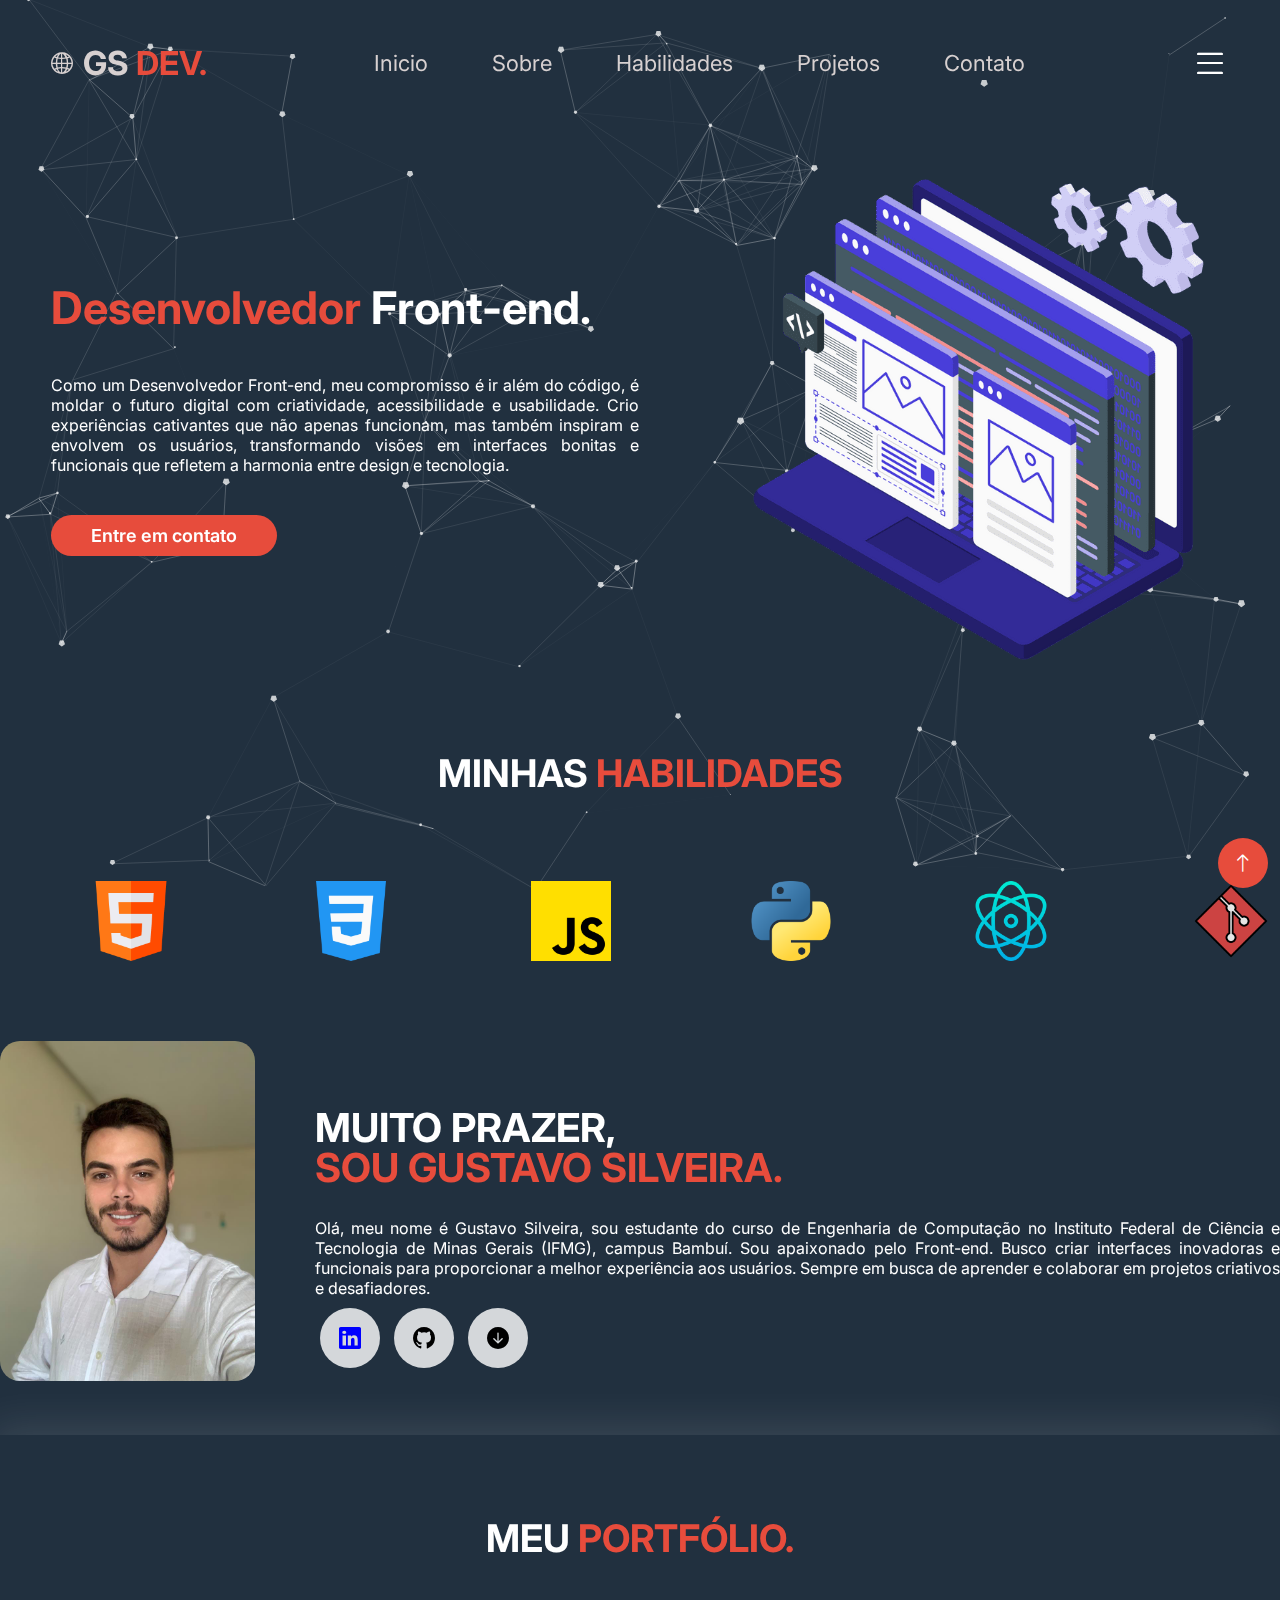
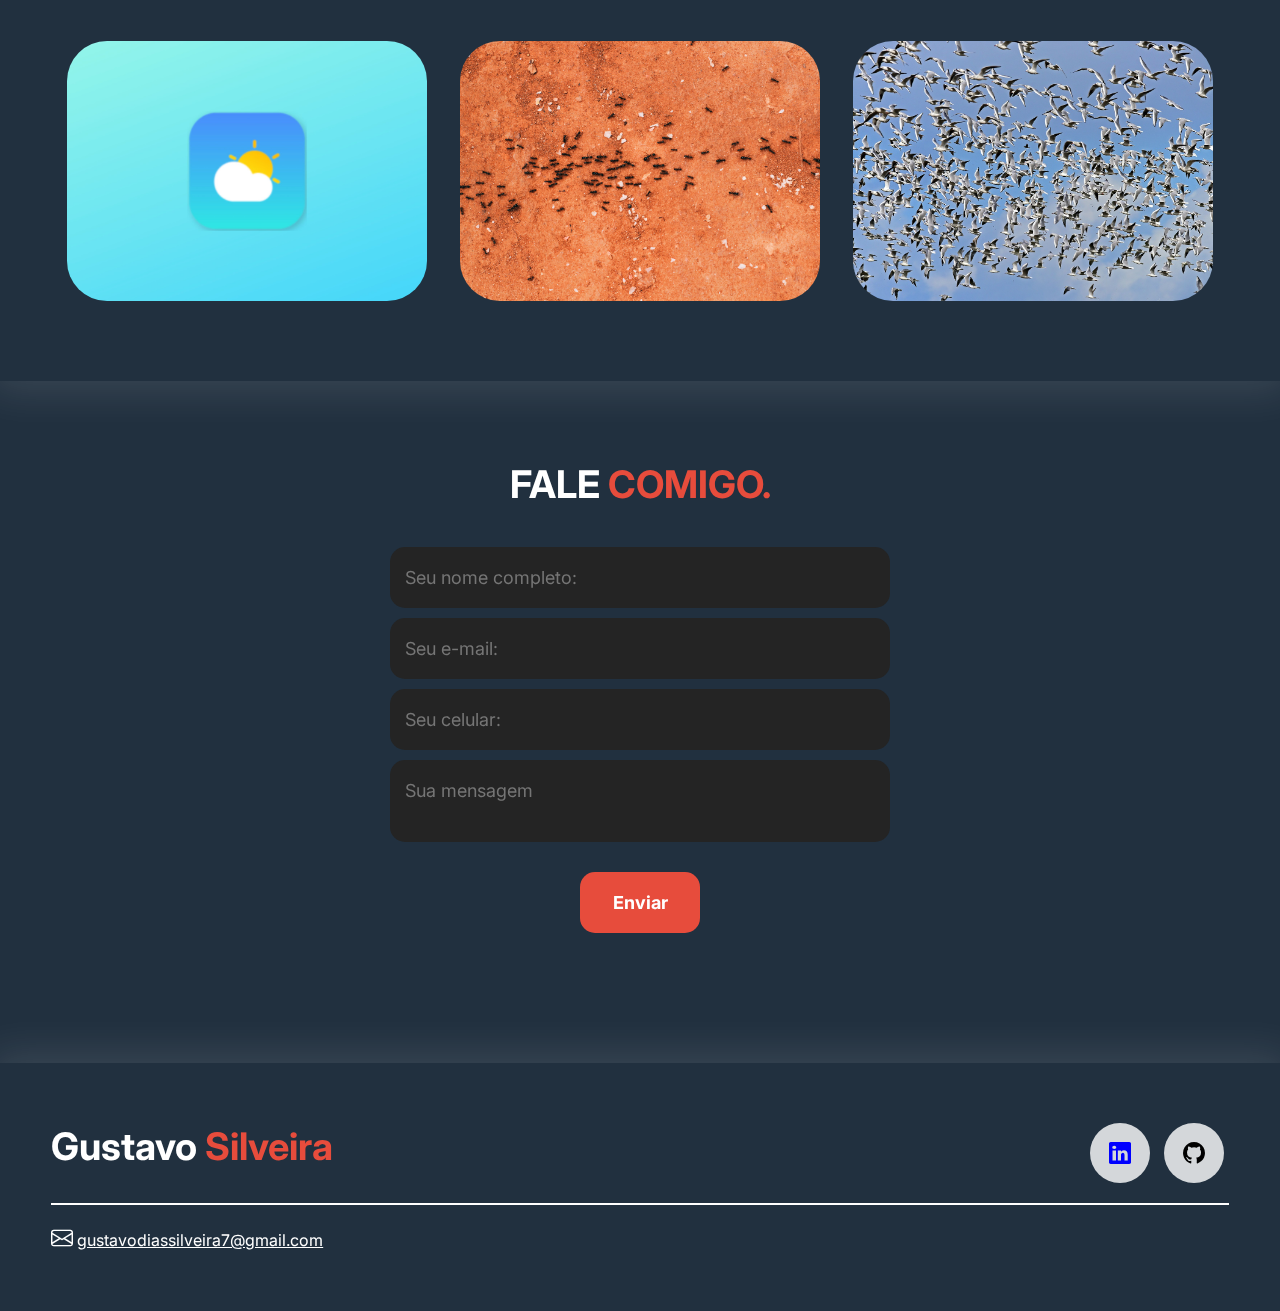
<file: index.html>
<!DOCTYPE html>
<html lang="pt-br">
<head>
    <meta charset="UTF-8">
    <meta name="viewport" content="width=device-width, initial-scale=1.0">
    <link rel="stylesheet" href="styles.css">
    <link rel="stylesheet" href="https://cdn.jsdelivr.net/npm/bootstrap-icons@1.11.1/font/bootstrap-icons.css">
    <link rel="preconnect" href="https://fonts.googleapis.com">
    <link rel="preconnect" href="https://fonts.gstatic.com" crossorigin>
    <link href="https://fonts.googleapis.com/css2?family=Inter:wght@600&display=swap" rel="stylesheet">
    <title>Portfólio GS</title>
</head>
<body>

    <!-- TAG Header envolvendo todo conteúdo do 
    cabeçalho do site. -->
    <header id="cabeca">
        <!-- Abertura da Classe Interface -->
        <div class="interface">
            <!-- Abertura da Classe Logo -->
            <div class="logo">
                <a href="#" class="logo-content">
                    <i class="bi bi-globe2"></i>
                    <h2>GS <span>DEV.</span></h2>
                </a>
            </div>
            
            <!-- Abertura Classe Menu Desktop -->
            <nav class="menu-desktop">
                <ul>
                    <li><a href="#topo">Inicio</a></li>
                    <li><a href="#sobre">Sobre</a></li>
                    <!-- <li><a href="#">Serviços</a></li> -->
                    <li><a href="#habilidades">Habilidades</a></li>
                    <li><a href="#Apps">Projetos</a></li>
                    <li><a href="#formulario">Contato</a></li>
                </ul>
            </nav>

            <div class="btn-abrir-menu" id="abrir-menu">
                <i class="bi bi-list"></i>
            </div>

            <!-- Abertura Classe Menu Mobile -->
            <div class="menu-mobile" id="menu-mobile">
                <div class="btn-fechar">
                    <i class="bi bi-x-lg"></i>
                </div>

                <nav>
                    <ul>
                        <li><a href="#topo">Inicio</a></li>
                        <li><a href="#sobre">Sobre</a></li>
                        <!-- <li><a href="#">Serviços</a></li> -->
                        <li><a href="#habilidades">Habilidades</a></li>
                        <li><a href="#Apps">Projetos</a></li>
                        <li><a href="#formulario">Contato</a></li>
                    </ul>
                </nav>
            </div>
            <div class="overlay-menu" id="overlay-menu"></div>
        </div>
    </header>
    
    
    <main>
        <!-- Inicio da seção Topo  -->
        <section class="topo" id="topo">
            <div class="interface">
                <div class="flex">
                    <div class="descricao">
                        <h1><span>Desenvolvedor</span> Front-end.</h1>
                        <p> Como um Desenvolvedor Front-end, meu compromisso é ir além do código, 
                            é moldar o futuro digital com criatividade, acessibilidade e usabilidade. 
                            Crio experiências cativantes que não apenas funcionam, mas também inspiram 
                            e envolvem os usuários, transformando visões em interfaces bonitas e funcionais 
                            que refletem a harmonia entre design e tecnologia. </p>

                        <div class="btn-contato">
                            <a href="#formulario">
                                <button > Entre em contato</button>
                            </a>
                        </div>

                    </div>

                    <div class="img-sobre">
                        <img src="./Portfolio/Img/Animation.png" alt="Gustavo Silveira">
                    </div>
                </div>
            </div>
        </section>

        <!-- Inicio da seção Habilidades -->
        <section class="habilidades" id="habilidades">
            <div class="interface">
                <h2 class="title">MINHAS <span>HABILIDADES</span></h2>
                <div class="flex">
                    <div class="especialidades-box">
                        <img class="stacks" src="./Portfolio/Img/html.png" alt="HTML5">
                    </div>
                    <div class="especialidades-box">
                        <img class="stacks"src="./Portfolio/Img/css-3.png" alt="CSS3">
                    </div>
                    <div class="especialidades-box">
                        <img class="stacks"src="./Portfolio/Img/js.png" alt="JavaScript">
                    </div>
                    <div class="especialidades-box">
                        <img class="stacks"src="./Portfolio/Img/python.png" alt="Python3">
                    </div>
                    <div class="especialidades-box">
                        <img class="stacks"src="./Portfolio/Img/physics.png" alt="React.js"> 
                    </div>
                    <div class="especialidades-box">
                        <img class="stacks"src="./Portfolio/Img/git.png" alt="GIT">
                    </div>
                </div>
            </div>
        </section>

        <!-- Inicio da seção Sobre -->
        <section class="sobre" id="sobre">
            <div class="interface">
                <div class="flex">
                    <div class="img-perfil">
                        <img src="./Portfolio/Img/Perfil.jpg" alt="Minha Imagem">
                    </div>

                    <div class="txt-sobre">
                        <h2>MUITO PRAZER,
                            <span>SOU GUSTAVO SILVEIRA.</span>
                        </h2>

                        <p>
                            Olá, meu nome é Gustavo Silveira, sou estudante do curso de Engenharia de Computação no 
                            Instituto Federal de Ciência e Tecnologia de Minas Gerais (IFMG), campus Bambuí.
                            Sou apaixonado pelo Front-end. 
                            Busco criar interfaces inovadoras e funcionais para proporcionar 
                            a melhor experiência aos usuários. Sempre em busca de aprender e 
                            colaborar em projetos criativos e desafiadores.
                        </p>

                        <div class="btn-sociais">
                            <a href="https://www.linkedin.com/in/gustavo-silveira-3a3051255/"><button><i class="bi bi-linkedin"></i></button></a>
                            <a href="https://github.com/SilveiraGustavo"><button><i class="bi bi-github"></i></button></a>
                            <a href="./Portfolio/Arquivos/Cv - Gustavo Silveira.pdf" download target="_blank"><button><i class="bi bi-arrow-down-circle-fill"></i></button></a> 
                        </div>
                    </div>
                </div>
            </div>
        </section>

        <!-- Inicio da seção Portfólio -->
        <section class="portfolio" id="Apps">
            <div class="interface">
                <h2 class="title">MEU <span>PORTFÓLIO.</span></h2>
                <div class="flex">
                    <div class="img-port" style="background-image: url(./Portfolio/Img/Clima.jpg);">
                        <a href="https://github.com/SilveiraGustavo/Preview_Tempo" target="_blank">
                            <div class="overlay">
                                <h5 class="project-title">
                                     App Climático
                                </h5>
                            </div>
                        </a>
                    </div>
                    <!-- <div class="img-port" style="background-image: url();">
                        <a href="https://github.com/SilveiraGustavo/Gerar_Senha" target="_blank">
                            <div class="overlay">
                                <h5 class="project-title">
                                    Buscador de CEP
                                </h5>
                            </div>
                        </a>
                    </div> -->
                    <!-- <div class="img-port" style="background-image: url(./Portfolio/Img/Relógio.jpg);">
                        <a href="https://github.com/SilveiraGustavo/To-do-list" target="_blank">
                            <div class="overlay">
                                <h5 class="project-title">
                                    Relógio js
                                </h5>
                            </div>
                        </a>
                    </div> -->

                    <div class="img-port" style="background-image: url(./Portfolio/Img/Formigas.jpg);">
                        <a href="https://github.com/SilveiraGustavo/Inteligencia_Artificial/tree/main/Trabalho%20IA%20%202%20-%20Finalizado" target="_blank">
                            <div class="overlay">
                                <h5 class="project-title">
                                    ACO
                                </h5>
                            </div>
                        </a>
                    </div>

                    <div class="img-port" style="background-image: url(./Portfolio/Img/Passaros.jpg);">
                        <a href="https://github.com/SilveiraGustavo/Inteligencia_Artificial/tree/main/Trabalho%20IA%203%20-%20Finalizado" target="_blank">
                            <div class="overlay">
                                <h5 class="project-title">
                                    PSO
                                </h5>
                            </div>
                        </a>
                    </div>
                </div>
            </div>
        </section>

        <!-- Inicio da seção Formulário  -->
        <section class="formulario" id="formulario">
            <div class="interface">
                <h2 class="title">FALE <span>COMIGO.</span></h2>

                <form action="">
                    <input type="text" name="nome" id="nome" placeholder="Seu nome completo:" required>
                    <input type="text" name="email" id="email" placeholder="Seu e-mail:" required>
                    <input type="text" name="celular" id="celular" placeholder="Seu celular:">
                    <textarea name="mensagem" id="mensagem" placeholder="Sua mensagem" required></textarea>


                    <div class="btn-enviar" id="enviar"><input type="submit" value="Enviar"></div>
                </form>

            </div>
        </section>
    </main>

    <footer>
        <div class="interface">
            <div class="line-footer">
                <div class="flex">
                    <div class="logo-footer">
                        <h2 class="title">Gustavo <span>Silveira</span></h2>
                    </div>
                    <div class="btn-sociais">
                        <a href="https://www.linkedin.com/in/gustavo-silveira-3a3051255/" target="_blank"><button><i class="bi bi-linkedin"></i></button></a>
                        <a href="https://github.com/SilveiraGustavo" target="_blank"><button><i class="bi bi-github"></i></button></a>
                    </div>
                </div>
            </div>

            <div class="line-footer borda">
                <p><i class="bi bi-envelope"></i> <a href="mailto:gustavodiassilveira7@gmail.com"> gustavodiassilveira7@gmail.com</a></p>
            </div>
        </div>
    </footer>

    <div id="voltarTopo">
        <a href="#" id="subir"><i class="bi bi-arrow-up"></i></a>
    </div>
    <div id="particles-js"></div>
    <script src="./Portfolio/Js/particles.min.js"></script>
    <script src="./Portfolio/Js/particlesjs-config(1).json"></script>


    <script src="https://smtpjs.com/v3/smtp.js"></script>
    <script src="./Portfolio/scripts/Menu.js"></script>
    <script src="./Portfolio/scripts/Form.js"></script>
</body>
</html>
</file>
<file: styles.css>
* {
    margin: 0;
    padding: 0;
    box-sizing: border-box;
    font-family: 'Inter', sans-serif;
}
html {
    scroll-behavior: smooth;
}

body {
    background-color: #21303f;
    height: 100hv;
}

.interface {
    max-width: 1280px;
    margin: 0 auto;
}
.flex {
    display: flex;
}

.btn-contato button {
    padding: 10px 40px;
    font-size: 18px;
    font-weight: 600;
    background-color: #E74C3C;
    border: 0;
    border-radius: 30px;
    cursor: pointer;
    color: #FFF;
    transition: .2s;
}
h2.title {
    color: #FFF;
    font-size: 38px;
    text-align: center;
}

h2.title span {
    color: #E74C3C;
}
button:hover, .btn-enviar input:hover{
    box-shadow: 0px 0px 8px #FFF;
    transform: scale(1.05);
}
/* Estilização do Cabeçalho do site */
header {
    padding: 40px 4%;
}

header > .interface {
    display: flex;
    align-items: center;
    justify-content: space-between;
}

header a {
    color: #d7d0d0;
    text-decoration: none;
    font-size: 22px;
    display: inline-block;
    transition: .2s;
}
header nav.menu-desktop a:hover {
    color: #FFF;
    transform: scale(1.03);
}
header nav ul {
    list-style: none;
}

header nav.menu-desktop ul li {
    display: inline-block;
    padding: 0 30px;
}

/* Estilo do Menu Hamburguer */
.btn-abrir-menu i{
    color: #FFF;
    font-size: 38px;
}
.menu-mobile {
    background-color: #000;
    height: 100vh;
    position: fixed;
    top: 0;
    right: 0;
    z-index: 99999;
    width: 0%;
    overflow: hidden;
    transition: .5s;
}
.menu-mobile.abrir-omenu {
    width: 70%;
}
.menu-mobile.abrir-omenu ~ .overlay-menu{
    display: block;
}

.menu-mobile .btn-fechar i {
    color: #FFF;
    font-size: 30px;
}
.btn-fechar {
    padding: 20px 4%;
}
.menu-mobile nav ul {
    text-align: right;
}

.menu-mobile nav li a{
    color: FFF;
    font-size: 20px;
    font-weight: 300;
    padding: 20px 8%;
    display: block;
}

.menu-mobile nav li a:hover {
    background-color: #FFF;
    color: #000;
}

.overlay-menu {
    background-color:#00000096;
    width: 100%;
    height: 100%;
    position: fixed;
    top: 0;
    left: 0;
    z-index: 88888;
    display: none;
}
/* Incio da estilização da logo marca do site */
.logo {
    color: #FFF;
    font-size: 22px;
    text-align: center;
}
.logo span {
    color: #E74C3C;
}
.logo-content {
    display: flex; 
    align-items: center; 
    justify-content: center; 
}
.logo-content i {
    margin-right: 5px; 
}
.logo-content h2 {
    margin-left: 5px;
}

/* Fim da estilização da logo marca  */


.btn-contato button:hover {
    box-shadow: 0px 0px 8px #fff;
    transform: scale(1.05);
}


/* 
Estilização do topo do site */

section.topo {
    padding: 40px 4%;
}

section.topo .flex{
    align-items: center;
    justify-content: center;
    gap: 90px;
}
.topo h1 {
    color: #fff;
    font-size: 45px;
}
.topo .descricao h1 span {
    color: #E74C3C;
}

.topo .descricao p {
    color: #FFF;
    margin: 40px 0;
    text-align: justify;
}

.topo .img-sobre img {
    position: relative;
    animation: flutuante 2s  ease-in-out infinite alternate;
}
@keyframes flutuante {
    0% {
        top: 0;
    }
    100% {
        top: 30px;
    }
}
/* Estilização da parte do Portfólio */
section.portfolio {
    padding: 80px 4%;
    box-shadow: 0 0 40px 10px #ffffff1d;
}

section.portfolio .flex {
    justify-content: space-around;
    margin-top: 60px;
    display: flex;
    flex-wrap: wrap;
}

.img-port {
    width: 360px;
    height: 260px;
    background-size: cover;
    max-width: 100%;
    margin-top: 20px;
    transition: 8s;
    cursor: pointer;
    border-radius: 40px;
    position: relative;
    background-position: center; /* Adicione esta linha para centralizar a imagem de fundo */
    background-size: cover; /* Isso garante que a imagem de fundo cubra completamente a div */
}


.img-port:hover {
    background-position: 100% 100%;
}

.overlay {
    position: absolute;
    top: 0;
    left: 0;
    width: 100%;
    height: 100%;
    background-color: #000000b8;
    border-radius: 40px;
    display: flex;
    align-items: center;
    justify-content: center;
    font-size: 24px;
    font-weight: 600;
    color: #fff;
    opacity: 0;
    transition: .5s;
}

.overlay:hover {
    opacity: 1;
}


 /* Estilização das Habilidades */
section.habilidades {
    padding: 40px 4%;
}

section.habilidades .flex {
    gap: 60px;
}

.interface .especialidades-box {
    color: #FFF;
    padding: 40px;
    margin-top: 45px;
    border-radius: 20px;
    transition: 1.2s;
}

.interface .especialidades-box:hover {
    transform: scale(1.05);
    box-shadow: 0 0 8px #ffffff7a;
}

.interface .especialidades-box .stacks {
    max-width: 80px;
}
.especialidades-box {
    display: flex;
    align-items: center;
    justify-content: center;
}



/* Estilização SOBRE */

section .sobre {
    padding: 80px 4%;
}

section.sobre .flex{
    align-items: center;
    gap: 60px;
}
.sobre .txt-sobre {
    color: #FFF;
}

.sobre .txt-sobre h2 {
    font-size: 40px;
    line-height: 40px;
    margin-bottom: 30px;
}
.sobre .txt-sobre h2 span {
    color: #E74C3C;
    display: block;
}
.sobre .txt-sobre p{
    margin: 10px 0 ;
    text-align: justify;
}
.btn-sociais button{
    width: 60px;
    height: 60px;
    border-radius: 50%;
    border: none;
    background-color: #ffffffce;
    font-size: 22px;
    cursor: pointer;
    margin: 0 5px;
}
.btn-sociais .bi-linkedin{
    color: blue;
}

.img-perfil img {
    max-width: 100%; 
    height: auto; 
    margin: 0 auto;
    margin-bottom: 50px;
    border-radius: 20px; 
}



/* Estilização do formulário do site */

section.formulario {
    padding: 80px 4%;
}

form {
    max-width: 500px;
    margin: 0 auto;
    display: flex;
    justify-content: center;
    flex-direction: column;
    gap: 10px;
    margin-top: 40px;
}

form input,
form textarea {
    width: 100%;
    background-color: #242424;
    border: 0;
    outline: 0;
    padding: 20px 15px;
    border-radius: 15px;
    color: #fff;
    font-size: 18px;
}

form textarea {
    resize: none;
    max-height: 200px;
}

form .btn-enviar {
    margin-top: 20px;
    text-align: center;
}

form .btn-enviar input {
    width: 120px;
    background-color: #E74C3C;
    color: #FFF;
    font-weight: 700;
    cursor: pointer;
    transition: .2s;
}

/* Estilização do Rodapé do Site */

footer {
    padding: 40px 4%;
    box-shadow: 0 0 40px 10px #ffffff1d;
    margin-top: 50px;
}

footer .flex {
    justify-content: space-between;
}

footer .line-footer {
    padding: 20px 0;
}
.borda {
    border-top: 2px solid #FFF;
}

footer .line-footer p i{
    color: #FFF;
    font-size: 22px;
}

footer .line-footer p a {
    color: #FFF;
}

@media screen and (max-width: 576px) {
    .flex {
        flex-direction: column-reverse;
    }
    h2.title {
        font-size: 30px;
        line-height: 32px;
    }
    /* Cabeçalho do site */
    .menu-desktop {
        display: none;
    }
    /* Topo do site */
    section .topo .flex {
        gap: 40px;
    }
    section .topo {
        padding: 20px 8%;
    }
    .topo h1 {
        font-size: 30px;
    }
    .topo .img-sobre img {
        width: 100%;
    }

    /* Habilidades */
    section.habilidades {
        padding: 40px 8%;
    }
    
    /* Seção Sobre */
    section .sobre {
        padding: 80px 8%;
    }
    .sobre .txt-sobre h2 {
        font-size: 34px;
        line-height: 35px;
        text-align: center;
    }
    .sobre .txt-sobre p{
        font-size: 18px;
        padding: 80px 8%;   
         
    }
    .btn-sociais {
        text-align: center;
    }
    .img-perfil img {
        max-width: 90%; /* Reduz a largura máxima da imagem */
        margin-left: 5%; /* Adiciona espaçamento à esquerda */
        margin-right: 5%; /* Adiciona espaçamento à direita */
        border-radius: 20px; /* Ajusta o valor do border-radius */
    }

    /* Faltando  a seção de Portifolio que ainda não montei */
    section.portfolio {
        padding: 80px 8%;
    }

    .img-port {
        width: 100%;
        max-width: 360px;
        margin: 0 auto;
    }
    
    section.portfolio .flex {
       gap: 60px;
    }

    /* Estilização do formulario */
    form {
        padding: 80px 8%;
    }
    form .title h2 {
        gap: 30px;
    }
    
    /* Estilização do Rodapé */
    footer .flex {
        gap: 30px;
    }
    footer .line-footer {
        text-align: center;
    }
    
}



#particles-js {
    position: absolute;
    top: 0;
    left: 50%;
    transform: translateX(-50%);
    width: 100%;
    height: 100vh;
    z-index: -1;
    background-color: #21303f;
}

#subir {
    position:fixed;
	width: 50px;
    height: 50px;
    background: #E74C3C;
    bottom: 12px;
    right: 12px;

    text-decoration: none;
    text-align: center;
    line-height: 50px;
    color:white;
    font-size: 20px;
    border-radius: 50%;
    transition: 0.4s;
}

#subir:hover{
    transform: scale(1.1);
    box-shadow: 0px 0px 8px #fff;
}
</file>
